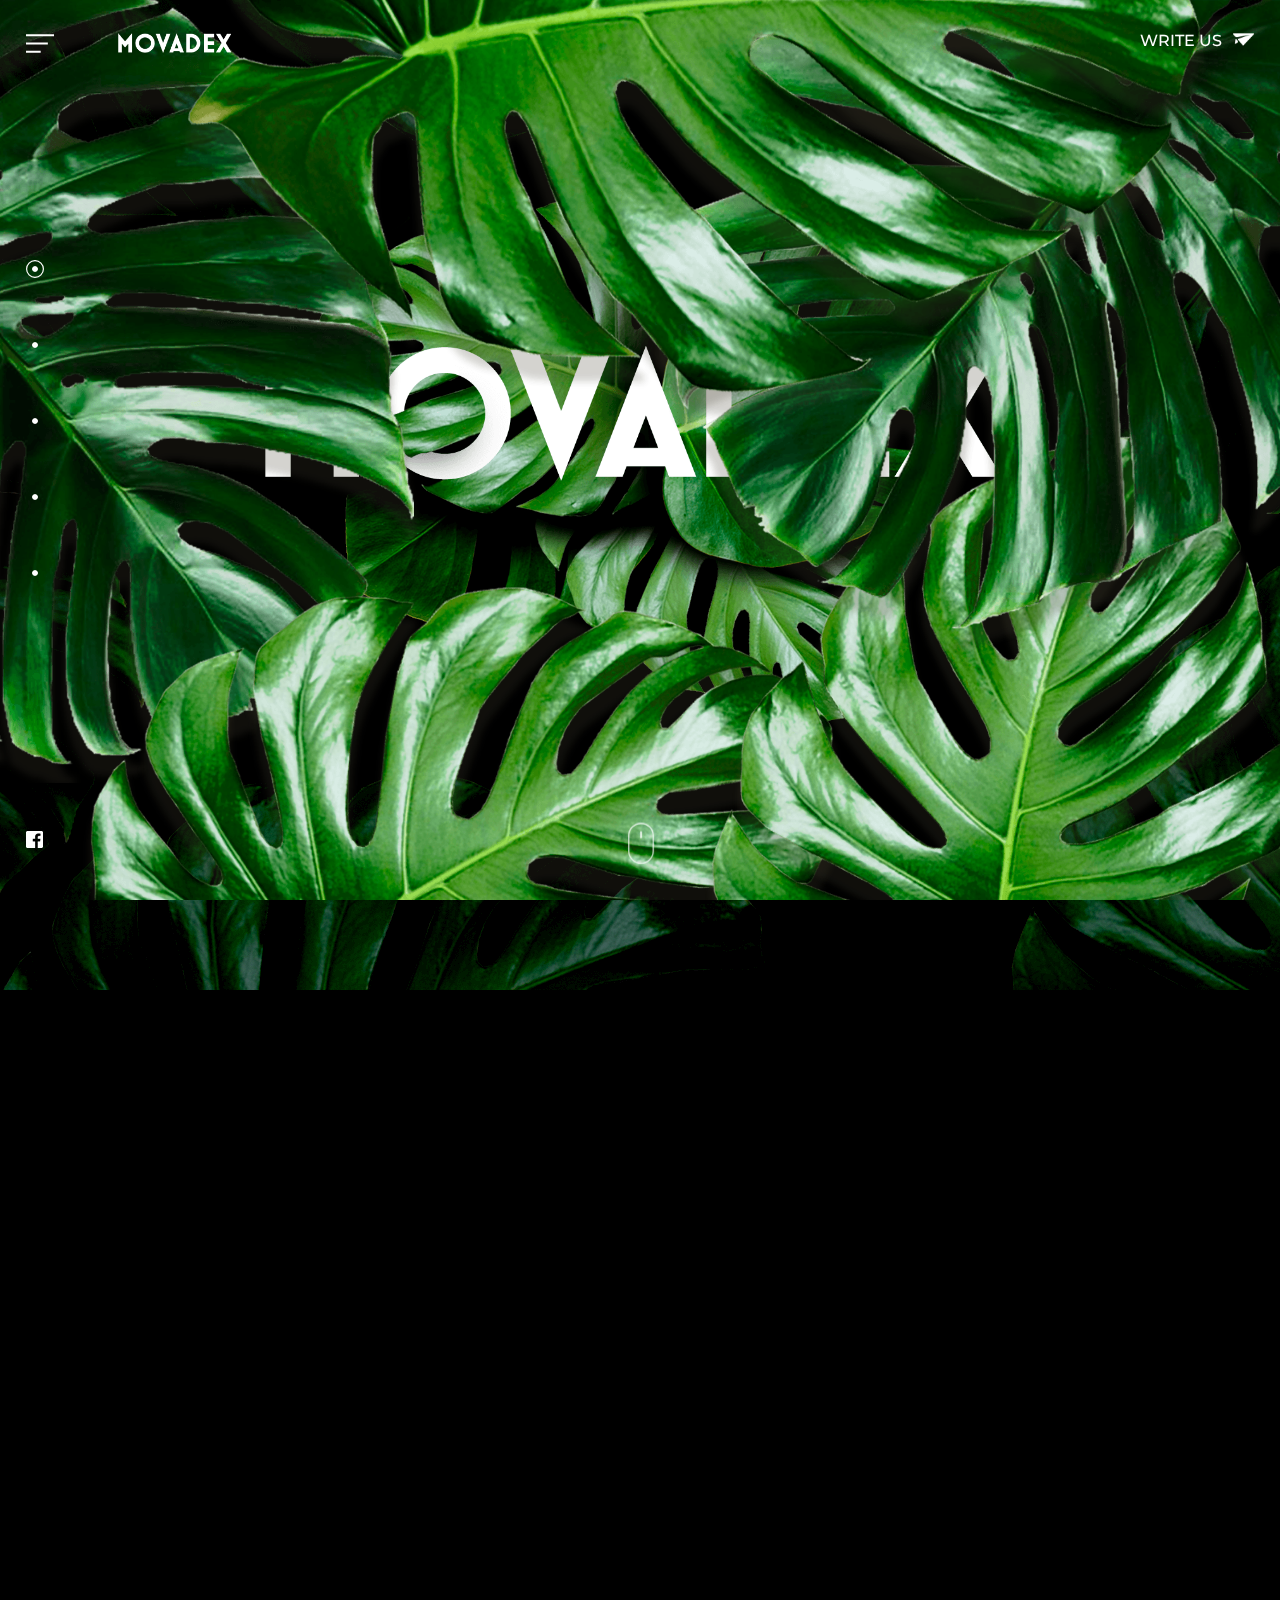
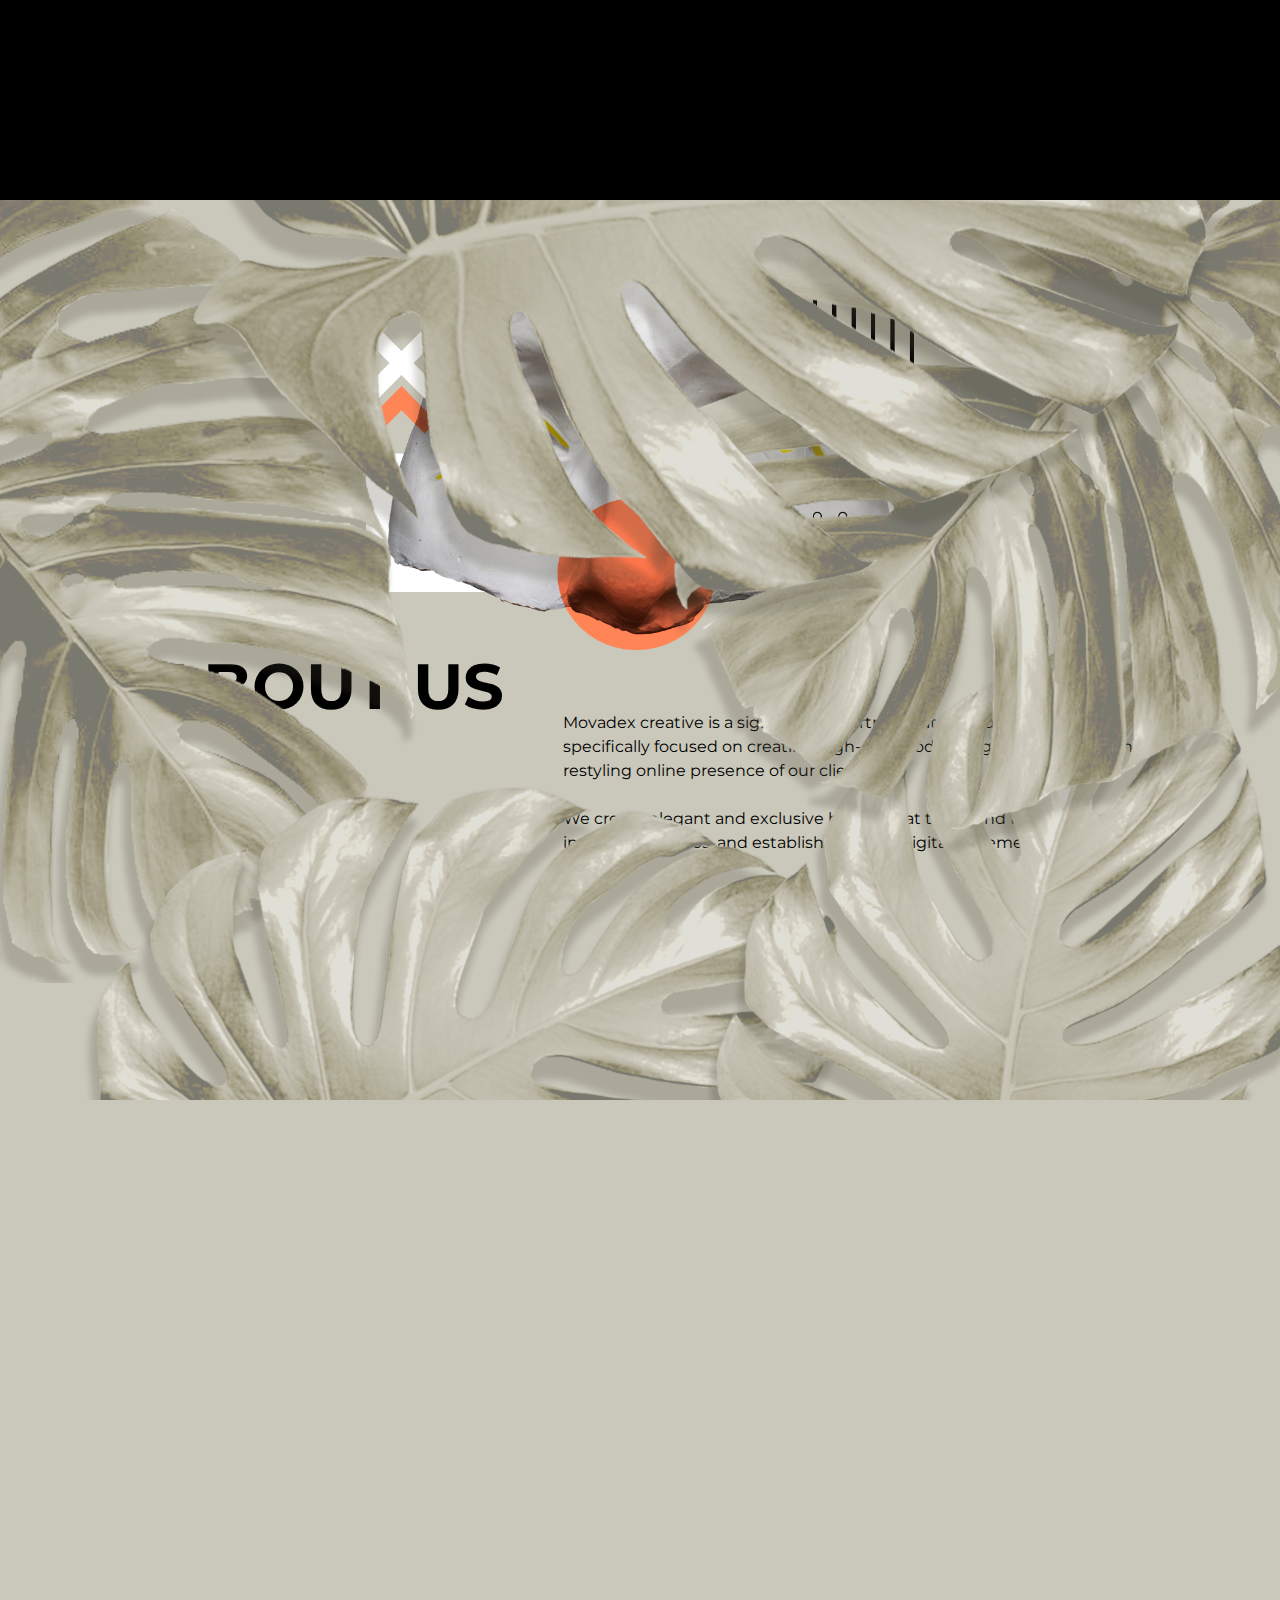
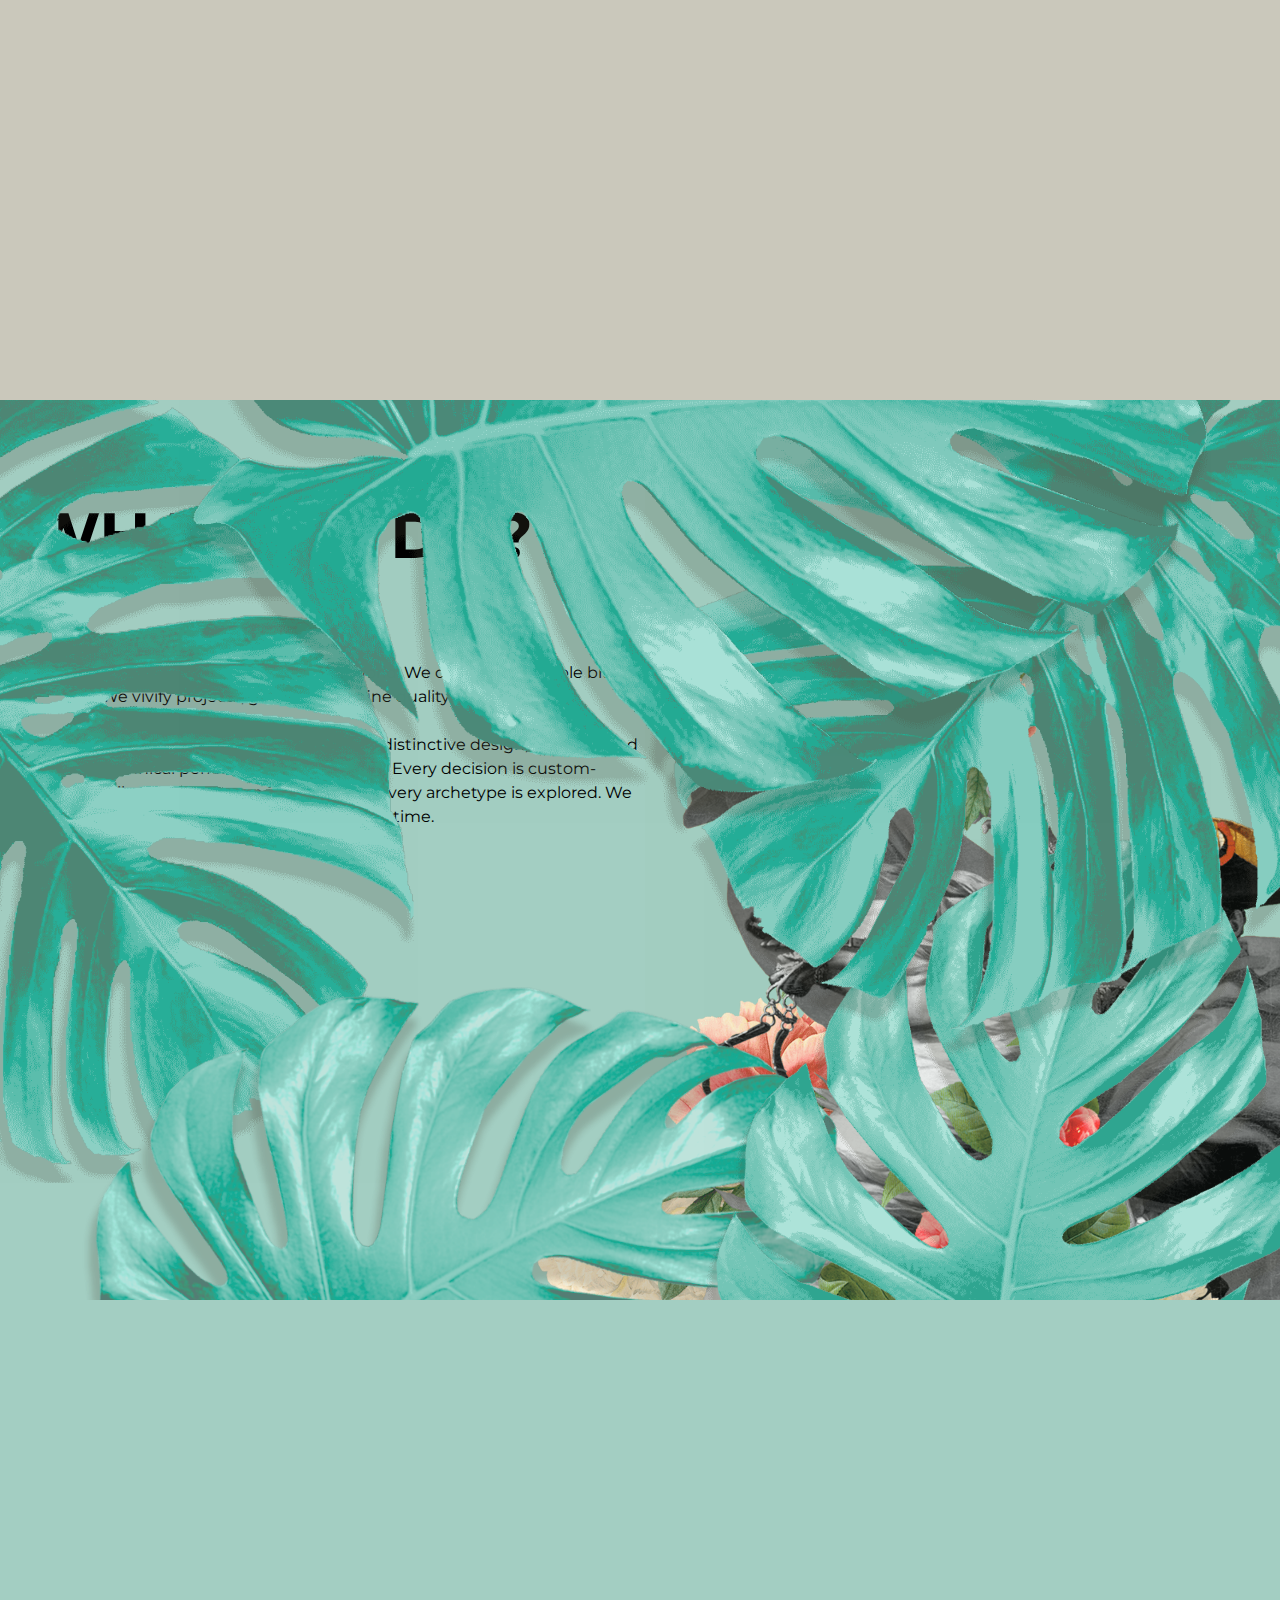
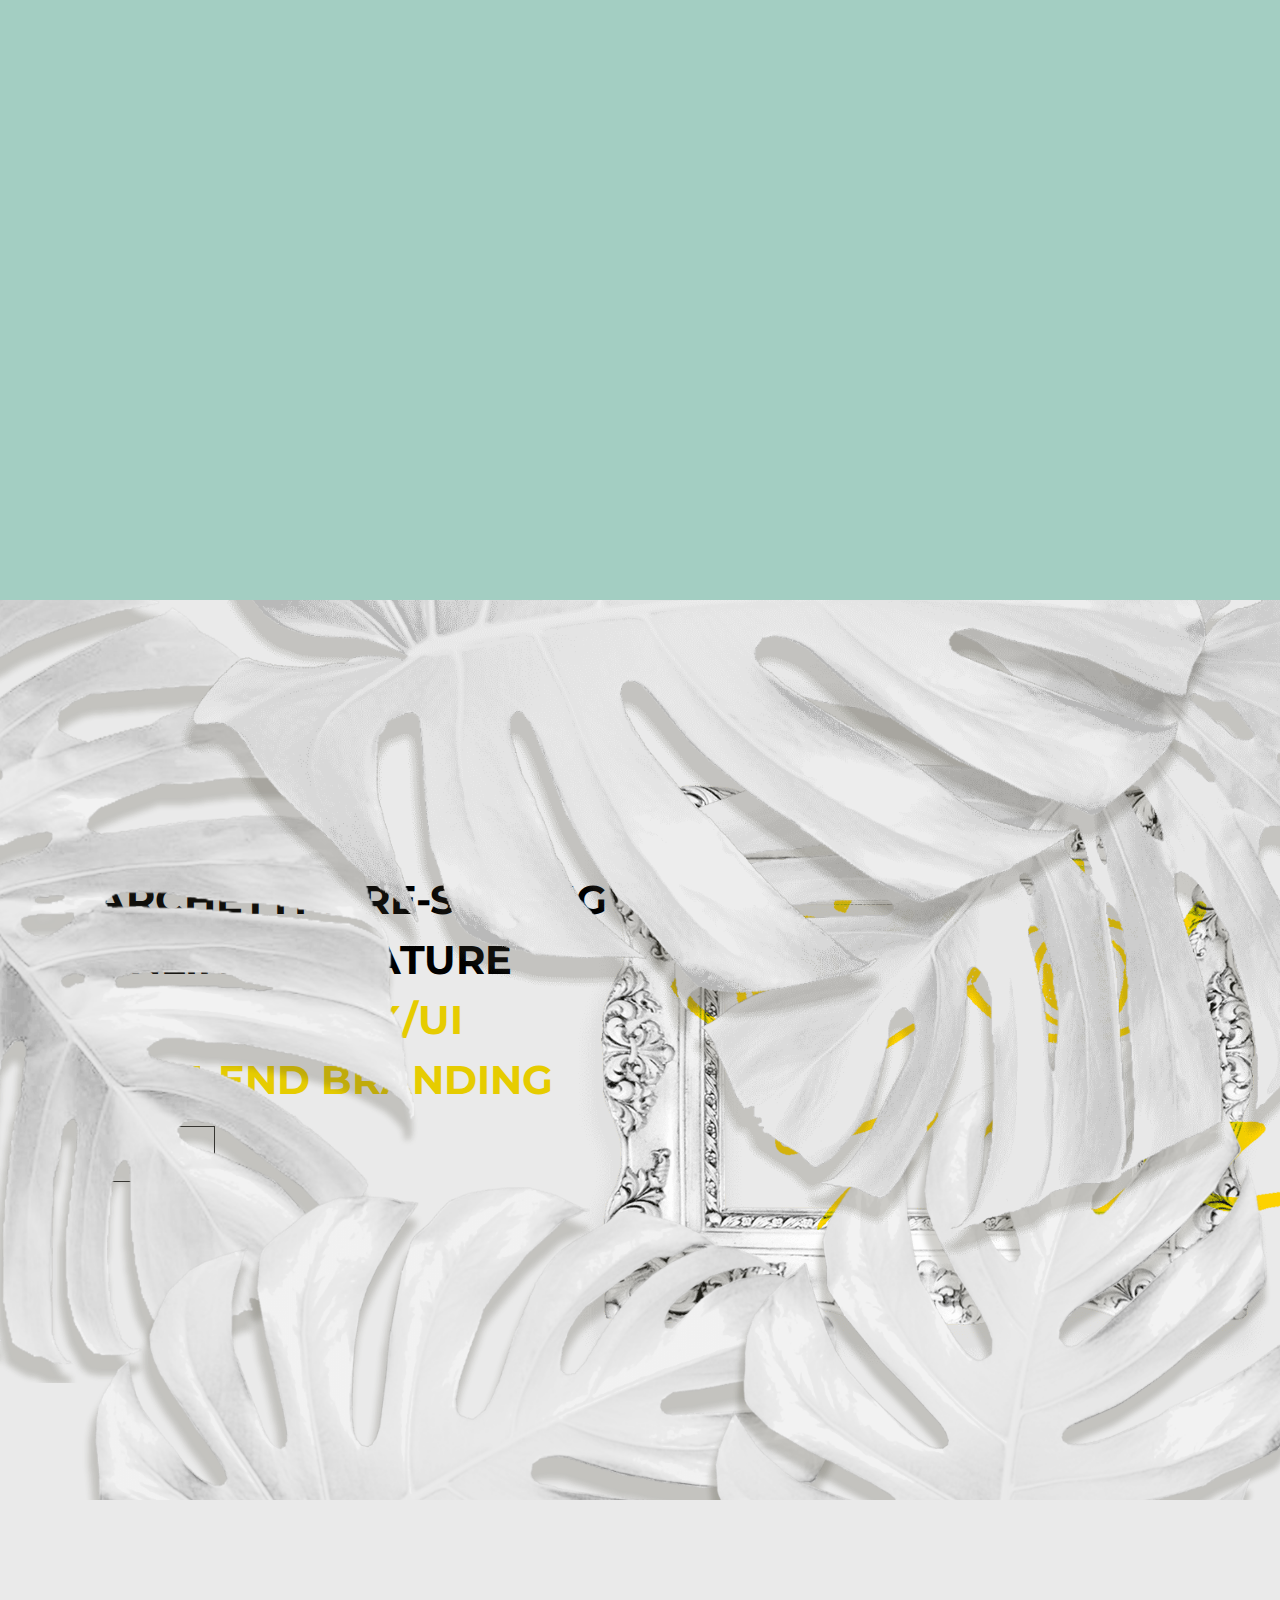
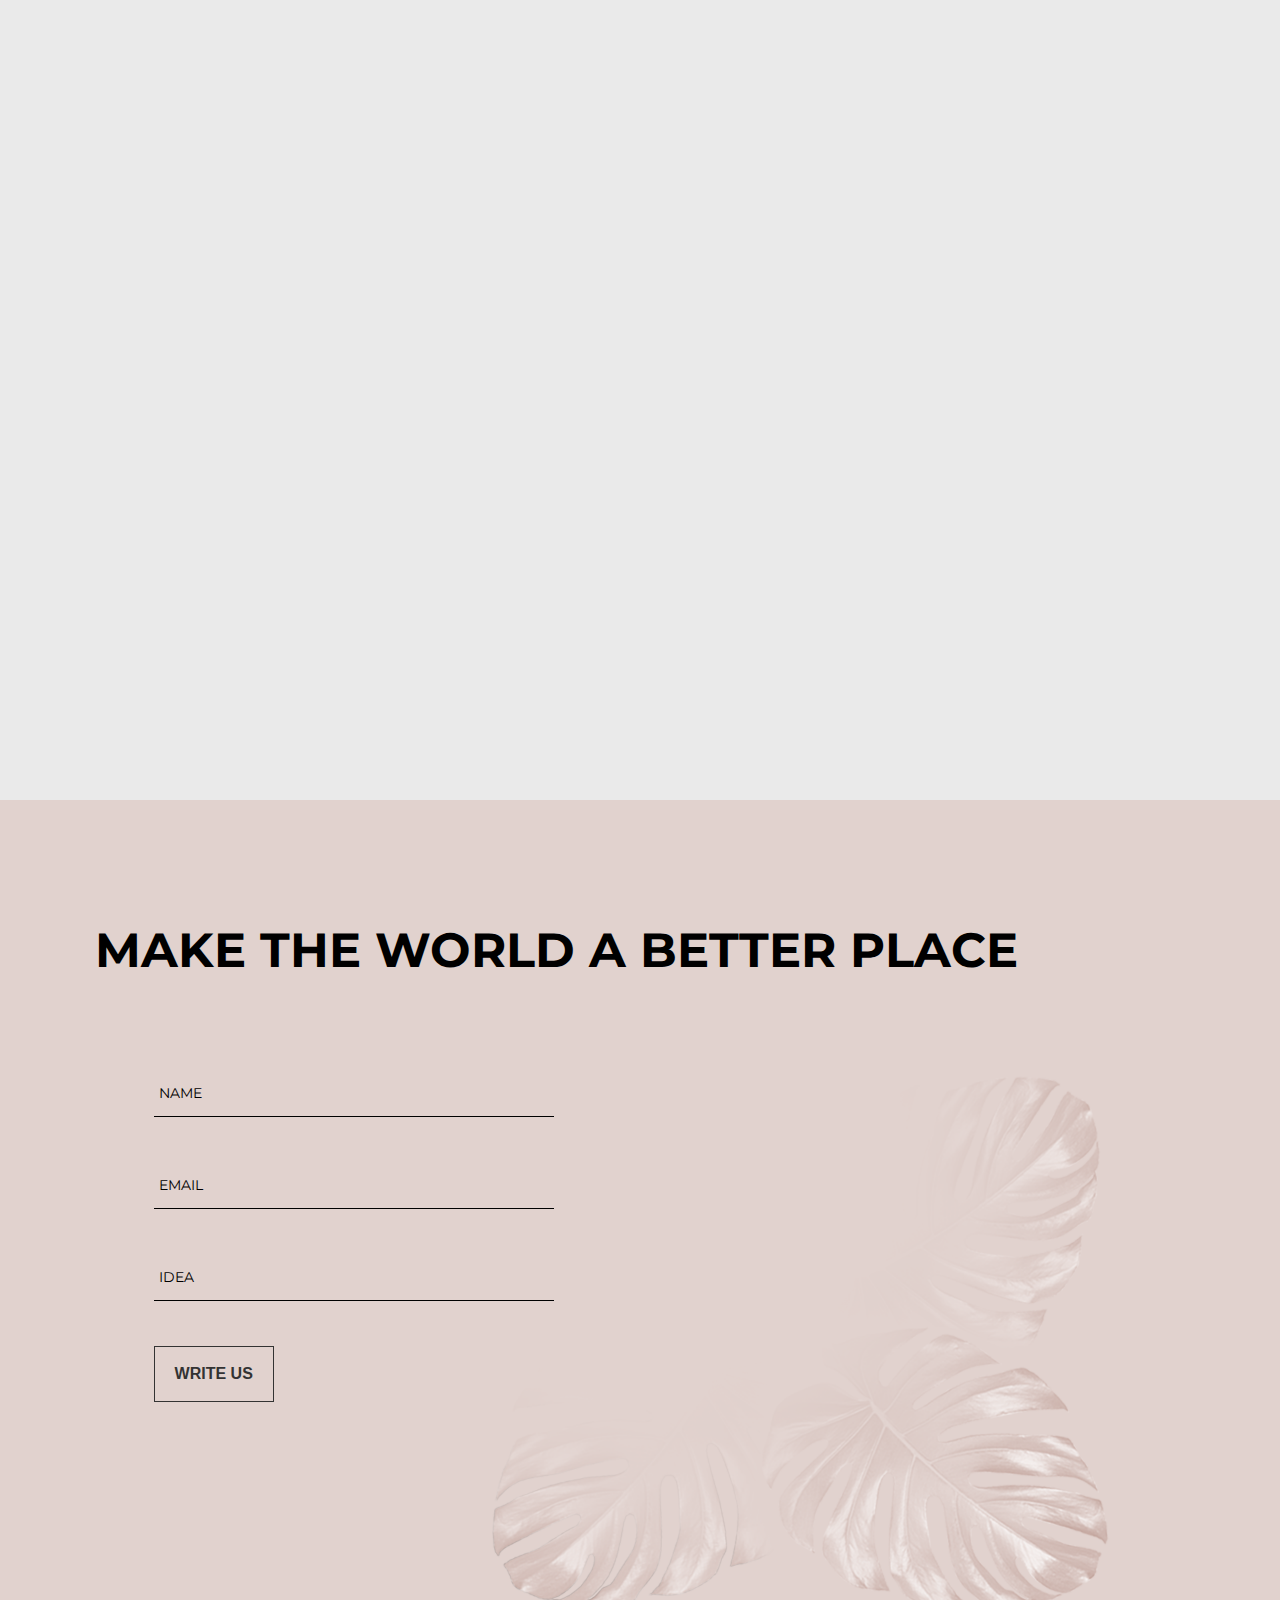
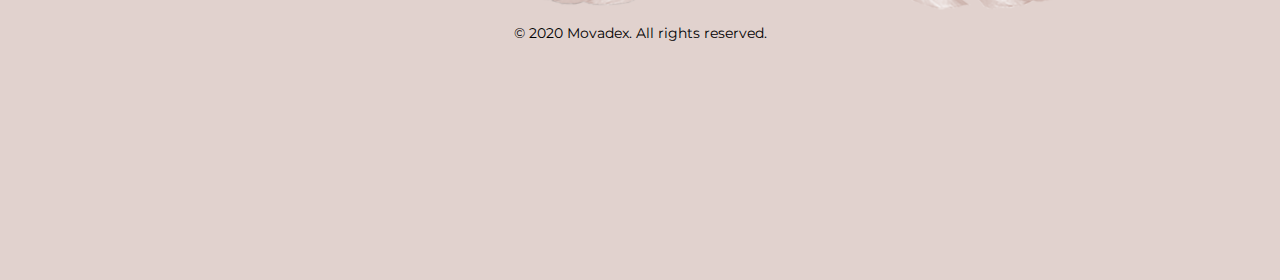
<file: index.html>
<!doctype html>
<html lang="en" xmlns="http://www.w3.org/1999/html" prefix="og: http://ogp.me/ns#" id="nojs">
<head>

    <!-- Global site tag (gtag.js) - Google Analytics -->
    <script async src="https://www.googletagmanager.com/gtag/js?id=UA-130203260-1"></script>

    <meta charset="UTF-8">
    <meta http-equiv="Content-Type" content="text/html; charset=UTF-8">
    <link rel="canonical" href="https://www.movadex.com"/>
    <link rel="alternate" href="https://www.movedex.com" hreflang="x-default"/>

    <meta name="viewport" content="width=device-width, initial-scale=1">
    <meta http-equiv="X-UA-Compatible" content="ie=edge">
    <meta name="msapplication-TileImage" content="image/logo/movadex-logo270.png">

    <meta name="robots" content="index,follow">
    <meta name="googlebot" content="index,follow">

    <title>Movadex creative — merging art and business</title>

    <meta name="description"
          content="Creative agency with a pursuit of hédonism in a digital world. We create memorable brands, vivify projects, and uphold the fine quality of our designs.">
    <meta name="subject" content="website and app development for start-ups and e-commerce">
    <meta name="rating" content="General">

    <meta property="og:title" content="Merging art and business"/>
    <meta property="og:description"
          content="Creative agency with a pursuit of hédonism in a digital world. We create memorable brands, vivify projects, and uphold the fine quality of our designs."/>
    <meta property="og:url" content="https://www.movadex.com"/>
    <meta property="og:image" content="https://www.movadex.com/image/logo/movadex-logo1200.png">
    <meta property="og:type" content="website"/>

    <link rel="stylesheet" href="css/index.css">
    <link rel="icon" href="image/logo/movadex-logo32.png" sizes="32x32">
    <link rel="icon" href="image/logo/movadex-logo192.png" sizes="192x192">
    <link rel="apple-touch-icon-precomposed" href="image/logo/movadex-logo180.png">


    <script>
        window.dataLayer = window.dataLayer || [];

        function gtag() {
            dataLayer.push(arguments);
        }

        gtag('js', new Date());

        gtag('config', 'UA-130203260-1');
    </script>

</head>
<body>


<section class="leaf-background" id="page1">
    <div class=" content">
        <div class="title"></div>

        <div class="leaf-container">
            <img class="leaf  leaf1" src="" data-src="image/leaf11.png"
                 alt="Movadex design agency green monstera leaf decoration 1"/>
            <img class="leaf  leaf2" src="" data-src="image/leaf12.png"
                 alt="Movadex design agency green monstera leaf decoration 2"/>
            <img class="leaf  leaf3" src="" data-src="image/leaf13.png"
                 alt="Movadex design agency green monstera leaf decoration 3"/>
            <img class="leaf  leaf4" src="" data-src="image/leaf14.png"
                 alt="Movadex design agency green monstera leaf decoration 4"/>
            <img class="leaf  leaf5" src="" data-src="image/leaf15.png"
                 alt="Movadex design agency green monstera leaf decoration 5"/>
        </div>
    </div>
</section>

<section id="page2">
    <div class="content">
        <img class="mask" src="image/mask.png" alt="Graphic design on classical sculpture"/>
        <h1 class="section2-heading">ABOUT US</h1>
        <p class="section2-description">Movadex creative is a signature department at Movadex Corporation specifically
            focused on creating high-end modern digital archetypes and restyling online presence of our clients.
            <br/><br/>
            We create elegant and exclusive brands that transcend time, capture innate aficionados, and establish a
            vibrant digital statement.
        </p>
        <div class="leaf-container">
            <img class="leaf leaf1" src="" data-src="image/leaf21.png"
                 alt="Movadex design agency sand monstera leaf decoration 1"/>
            <img class="leaf leaf2" src="" data-src="image/leaf22.png"
                 alt="Movadex design agency sand monstera leaf decoration 2"/>
            <img class="leaf leaf3" src="" data-src="image/leaf23.png"
                 alt="Movadex design agency sand monstera leaf decoration 3"/>
            <img class="leaf leaf4" src="" data-src="image/leaf24.png"
                 alt="Movadex design agency sand monstera leaf decoration 4"/>
            <img class="leaf leaf5" src="" data-src="image/leaf25.png"
                 alt="Movadex design agency sand monstera leaf decoration 5"/>
        </div>
    </div>

</section>

<section id="page3">
    <div class="content">
        <h1 class="section3-heading">WHAT WE DO?</h1>
        <p class="section3-description">We pursue hédonism in digital world. We create memorable brands. We vivify
            projects, guaranteeing fine quality and reliability.
            <br/>
            <br/>
            Movadex creative honours unique, distinctive design, heritage, and technical performance of the brand.
            Every decision is custom-tailored, every move is envisioned, every archetype is explored. We design digital
            masterpieces subdue time.
        </p>
        <img class="napoleon" src="image/napoleon.png" alt="Napoleon on a horse with flowers">

        <div class="leaf-container">
            <img class="leaf leaf1 " src="" data-src="image/leaf31.png"
                 alt="Movadex design agency turquoise monstera leaf decoration 1">
            <img class="leaf leaf2 " src="" data-src="image/leaf32.png"
                 alt="Movadex design agency turquoise monstera leaf decoration 2">
            <img class="leaf leaf3 " src="" data-src="image/leaf33.png"
                 alt="Movadex design agency turquoise monstera leaf decoration 3">
            <img class="leaf leaf4 " src="" data-src="image/leaf34.png"
                 alt="Movadex design agency turquoise monstera leaf decoration 4">
            <img class="leaf leaf5 " src="" data-src="image/leaf35.png"
                 alt="Movadex design agency turquoise monstera leaf decoration 5">
        </div>
    </div>

</section>
<section id="page4">
    <div class="content">
        <img class="frame" src="image/frame.png" alt="Empty decorated art frame">
        <div class="text-wrapper4"><h1 class="section4-heading">
            Archetype re-styling
            <br/>
            Online signature
            <span class="yellow-text">
                <br/>
                Exclusive UX/UI
                <br/>
                High-end branding
            </span>
            <div><a href="#page5">
                <button class="section4-button-new" style="margin-top: 16px">WRITE US</button>
            </a></div>
        </h1>
        </div>
        <div class="leaf-container">
            <img class="leaf leaf1 " src="" data-src="image/leaf41.png"
                 alt="Movadex design agency white monstera leaf decoration 1">
            <img class="leaf leaf2 " src="" data-src="image/leaf42.png"
                 alt="Movadex design agency white monstera leaf decoration 2">
            <img class="leaf leaf3 " src="" data-src="image/leaf43.png"
                 alt="Movadex design agency white monstera leaf decoration 3">
            <img class="leaf leaf4 " src="" data-src="image/leaf44.png"
                 alt="Movadex design agency white monstera leaf decoration 4">
            <img class="leaf leaf5 " src="" data-src="image/leaf45.png"
                 alt="Movadex design agency white monstera leaf decoration 5">
        </div>
    </div>

</section>

<section id="page5">
    <div class="content">
        <img src="image/bg5.png" class="bg5" alt="Monstera in background like Han Solo in carbonite"/>
        <div class="text-wrapper5">
            <h1 class="section5-heading">MAKE THE WORLD A BETTER PLACE</h1>
            <p class="footer ">© 2020 Movadex. All rights reserved. </p>

            <form action="https://formcarry.com/s/VQkQlbZRwt0" method="POST" accept-charset="UTF-8">
                <input type="hidden" name="_gotcha">

                <div class="group" id="group">
                    <input name="name" type="text" required="">
                    <span class="highlight"></span>
                    <span class="bar"></span>
                    <label>NAME</label>
                </div>

                <div class="group" id="group2">
                    <input name="email" type="email" required="">
                    <span class="highlight"></span>
                    <span class="bar"></span>
                    <label>EMAIL</label>
                </div>
                <div class="group" id="group3">
                    <input name="idea" type="text" required="">
                    <span class="highlight"></span>
                    <span class="bar"></span>
                    <label>IDEA</label>
                </div>

                <button class="section5-button sendBtn button-success">
                    WRITE US
                </button>


            </form>

        </div>
        <div class="footer-mobile">
            <a href="https://www.fb.me/movadex" target="_blank" rel="noopener"> <img class="icon-facebook icon-mobile"
                                                                                     src="image/icon-facebook.svg"
                                                                                     alt="facebook social media icon"/></a>
            <img class="icon-instagram icon-mobile" src="image/icon-instagram.svg" alt="instagram social media icon"/>
            <p class="footer ">© 2020 Movadex. All rights reserved.<br class="br-mob"><br class="br-mob"></p>
        </div>
    </div>

</section>

<nav class="navbar-top">
    <img class="adidas" src="image/burger-menu.svg" onclick="openNav()" alt="burger button"/>
    <img class="movadex-bar" src="image/movadex.svg" alt="Movadex text name"/>
    <a href="https://mssg.me/nor" target="_blank" rel="noopener"><img class="telegram" src="image/telegram.svg"
                                                                      alt="telegram social media icon"/>
        <p class="write-us-bar">WRITE US</p></a>

</nav>


<div id="sidenav">
    <a href="javascript:void(0)" class="closebtn" onclick="closeNav()">&times;</a>
    <nav class="navbar-left">
        <div class="sidenav-icons">
            <a href="https://www.fb.me/movadex" target="_blank" rel="noopener"> <img class="icon-facebook-sidenav"
                                                                                     src="image/icon-facebook.svg"
                                                                                     alt="facebook social media icon"/></a>
            <img class="icon-instagram-sidenav" src="image/icon-instagram.svg" alt="instagram social media icon">
        </div>
        <div class="languages-sidenav">
        </div>
        <img class="movadex-bar-sidenav" src="image/movadex.svg" alt="Movadex name text">

        <div class="navbar-dots">
            <div class="selected nav-button ">
                <img class="circle-on background-circle" src="image/circle.svg"
                     style="position:absolute;" alt="selected section circle design">
                <a href="#page1"> <img class="dot" src="image/dot.svg" alt="section dot design"/>
                </a>
            </div>

            <div class="marg  nav-button">
                <img class=" background-circle" src="image/circle.svg"
                     style="position:absolute;" alt="selected section circle design">
                <a href="#page2"> <img class="dot" src="image/dot.svg" alt="section dot design"/></a>
                <a href="#page2"><p class="sidenav-text who-are-we-text">ABOUT US</p></a>
            </div>
            <div class="marg nav-button">

                <img class=" background-circle" src="image/circle.svg"
                     style="position:absolute;" alt="selected section circle design">
                <a href="#page3"> <img class="dot" src="image/dot.svg" alt="section dot design"/>
                </a>
                <a href="#page3"><p class="sidenav-text what-we-do-text">WHAT WE DO</p></a>
            </div>
            <div class="marg nav-button">

                <img class=" background-circle" src="image/circle.svg"
                     style="position:absolute;" alt="selected section circle design">
                <a href="#page4"><img class="dot" src="image/dot.svg" alt="section dot design"/>
                </a>
                <a href="#page4"><p class="sidenav-text our-works-text">SERVICES</p></a>

            </div>

            <div class="marg nav-button">

                <img class=" background-circle" src="image/circle.svg"
                     style="position:absolute;" alt="selected section circle design">
                <a href="#page5"> <img class="dot" src="image/dot.svg" alt="section dot design"/>
                </a>
                <a href="#page5"><p class="sidenav-text write-us-text">WRITE US</p></a>
            </div>
        </div>
    </nav>
</div>

<nav class="navbar-bottom">
    <a href="https://mssg.me/nor" target="_blank" rel="noopener"> <img class="telegram-mob"
                                                                       src="image/telegram.svg"
                                                                       alt="telegram social media icon"></a>

    <a href="https://www.fb.me/movadex" target="_blank" rel="noopener"> <img class="icon-facebook"
                                                                             src="image/icon-facebook.svg"
                                                                             alt="facebook social media icon"></a>
    <img class="icon-instagram" src="image/icon-instagram.svg" alt="instagram social media icon">


</nav>

<div id="darkness"></div>

<!--insert copy of middle nav here to display it appearing-->
<!--<div class="top-nav">-->
<!--</div>-->


<nav class="scroll-downs">
    <div class="mousey">
        <div class="scroller"></div>
    </div>
</nav>

<link href='https://fonts.googleapis.com/css?family=Montserrat:500,700' rel='stylesheet' type='text/css'>
<script src="https://ajax.googleapis.com/ajax/libs/jquery/3.1.0/jquery.min.js"></script>
<script src="js/index.js"></script>

</body>
</html>
</file>
<file: css/index.css>
/********  IF JS OFF  ********/
html#nojs .leaf-container img {
    display: none
}

html#nojs section {
    height: 100vh;
!important;

}

html#nojs #page1 {
    top: 0;
}

html#nojs #page2 {
    top: 100vh;
}

html#nojs #page3 {
    top: 200vh;
}

html#nojs #page4 {
    top: 300vh;
}

html#nojs #page5 {
    top: 400vh;
}

html#nojs nav {
    -webkit-filter: invert(100%);
}

html#nojs .circle-on {
    display: none;
!important;
}

/********  IF JS OFF END ********/

html, body {
    background-color: black;
    -webkit-font-smoothing: antialiased;
    -webkit-overflow-scrolling: touch;
    font-family: 'Montserrat', sans-serif;
    margin: 0;
    padding: 0;
    height: 100%;
    position: relative;
}

input {
    font-size: 18px;
    padding: 10px 10px 10px 5px;
    display: block;
    width: 400px;
    border: none;
    border-bottom: 1px solid #757575;
    background-color: #e1d2ce00;
}

h1 {
    font-size: 4em;
    color: rgb(0, 0, 0);
    font-weight: 700;
    text-transform: uppercase;
    line-height: 1.2;
    text-align: left;
}

a {
    color: inherit; /* blue colors for links too */
    text-decoration: inherit; /* no underline */
}

p {
    font-size: 1em;
    color: rgb(0, 0, 0);
    line-height: 1.5;
    margin: 0;
}

button {
    background-color: inherit;
    /*border-radius: 10px;*/
    padding-left: 20px;
    padding-right: 20px;
    border: 1px solid;
    font-size: 16px;
    color: rgb(51, 51, 51);
    font-weight: bold;
    text-transform: uppercase;
    line-height: 1.2;
    height: 56px;
    cursor: pointer;
    outline: 0 !important;
    -webkit-tap-highlight-color: transparent;

}

.footer-mobile {
    display: none;
}

/********  NAVBAR  ********/
.navigation {
    position: fixed;
    z-index: 10;
}

/********  navbar animation  ********/

.top-nav {
    opacity: 0;

    position: fixed;

}

.is-not-hover {
    opacity: 0;

    -webkit-animation: fadeOutFromNone 0.5s ease-out;
    -moz-animation: fadeOutFromNone 0.5s ease-out;
    -o-animation: fadeOutFromNone 0.5s ease-out;
    animation: fadeOutFromNone 0.5s ease-out;
}

.is-hover {
    z-index: 100;
    opacity: 1;

    -webkit-animation: fadeInFromNone 0.5s ease-out;
    -moz-animation: fadeInFromNone 0.5s ease-out;
    -o-animation: fadeInFromNone 0.5s ease-out;
    animation: fadeInFromNone 0.5s ease-out;
}

/********  navbar animation end  ********/

nav {
    position: fixed;
    z-index: 100;
    /*  remove this to place nav in the middle of section and leaves  */

}

/********  top  ********/

.navbar-top {
    padding-left: 2vw;
    padding-right: 2vw;
    padding-top: 3.7vh;
    height: 7vh;
    right: 0;
    left: 0;
    top: 0;
    z-index: 101;
}

.adidas {
    display: inline;
    cursor: pointer;
    width: 28px;
    height: 19px;
}

.movadex-bar {
    margin-left: 4.6vw;
    display: inline;

    width: 118px;
    height: 20px;
}

.write-us-bar {
    color: white;
    float: right;
    display: inline;
    margin-top: -4.5px;
    font-weight: 500;

}

.telegram {
    float: right;
    margin-left: 0.9vw;
    width: 21px;
    height: 13px;
}

/*left*/

.navbar-left {
    top: 0;
    left: 0;
    bottom: 0;
    padding-left: 2vw;
    display: flex;
    justify-content: center;
    align-items: center;
    padding-right: 2vw;
    transition: 0.5s;
    white-space: nowrap;

}

.navbar-dots {
    transition: 0.5s;
    position: relative;
    clear: both;
    padding-bottom: 6vh;
    color: #FFFFFF;
    display: block;
    float: left;

}

.nav-button a {
    width: 26px;
    height: 26px;
    position: absolute;
    padding: 0;
    margin: 0;
    display: inline-block;
    z-index: 10;

}

.nav-button p {
    color: #FFFFFF;
    position: relative;
}

.background-circle {
    position: relative;
    width: 16px;
    display: inline-block;
    height: 16px;
}

.marg {
    margin-top: 6vh;
}

.dot {
    margin: 6px;
    left: 6px;
    width: 6px;
    height: 6px;
    -moz-border-radius: 50px;
    -webkit-border-radius: 50px;
    border-radius: 50px;

}

.nav-button {
    /*size of the actual clickable area*/
    width: 22px;
    height: 22px;
    transition: 0.5s;

}

.background-circle {
    width: 0;
    height: 0;
}

.circle-off {
    /*need this for animation to work*/
    width: 18px;
    height: 18px;
    -webkit-animation: growDown 0.5s forwards;
    -moz-animation: growDown 0.5s forwards;
    -ms-animation: growDown 0.5s forwards;
    -o-animation: growDown 0.5s forwards;
    animation: growDown 0.5s forwards;
}

.circle-on {

    width: 18px;
!important;
    height: 18px;
!important;
    display: block;
    -webkit-animation: growUp 0.5s;
    -moz-animation: growUp 0.5s;
    -ms-animation: growUp 0.5s;
    -o-animation: growUp 0.5s;
    animation: growUp 0.5s;
}

/*left end*/

/*bottom*/
.telegram-mob {
    display: none;
}

.navbar-bottom {
    right: 0;
    left: 0;
    bottom: 0;
    padding: 2vw 2vw 5.3vh;
    z-index: 99;

}

.icon-facebook {
    margin-right: 3.3vw;
    width: 17px;
    height: 17px;
}

.icon-instagram {
    display: none;
!important;
}

.lang {
    font-size: 15px;
    color: rgba(255, 255, 255, 0.4);
    font-weight: bold;
    float: right;
    padding-left: 2vh;
    bottom: 0;
}

/*navbar change color*/

.invert {
    -webkit-filter: invert(100%);
!important;
    filter: invert(100%);
!important;
    -ms-filter: invert(100%);
!important;

}

.dis-invert {
    transition: 0.5s, -webkit-filter 0.5s, -ms-filter 0.5s, filter 0.5s;

}

/******** NAVBAR END  ********/
section {
}

.content {
    position: absolute;
    margin: auto;
    top: 0;
    left: 0;
    right: 0;
    overflow: hidden;
    background-color: inherit;
    height: 100vh;
    z-index: 1;
}

/******** SECTION 1  ********/

#page1 {
    width: 100%;
    height: 200vh;
    position: relative;
    z-index: 1;
    overflow: unset;
!important;
}

.leaf-background {
    background: url("../image/bg1.gif") no-repeat fixed center center;
    overflow: unset;
!important;

}

.title {
    position: absolute;
    height: 100vh;
    right: 0;
    left: 0;
    width: auto;
    margin: auto;
    top: 0;
    bottom: 0;
    background: url("../image/title.png") no-repeat fixed center center;
    background-size: 80vw;
    z-index: 0;

}

/******** SECTION 2  ********/

#page2 {
    top: 200vh;
    height: 200vh;
    width: 100%;
    position: absolute;
    background-size: 100% 100%;
    background-color: #cac8bb;
}

.mask {
    position: absolute;
    height: 68vh;
    margin: auto;
    width: auto;
    top: 0;
    left: 0;
    right: 0;

}

.section2-description {

    position: absolute;
    left: 44vw;
    top: 69vh;
    right: 10vw;
    margin-top: 16px;

}

.section2-heading {

    position: absolute;
    left: 18vw;
    top: 63.0vh;
}

/******** SECTION 3  ********/

#page3 {
    top: 400vh;
    height: 200vh;
    width: 100%;
    position: absolute;
    background-size: 100% 100%;
    background-color: #a3cec2;
}

.napoleon {
    z-index: -1;
    position: absolute;
    height: 95vh;
    margin: auto;
    width: auto;
    bottom: 0;
    right: 0;

}

.section3-description {

    position: absolute;
    left: 7.9vw;
    top: 36vh;
    width: 730px;
}

.section3-heading {

    position: absolute;
    left: 7.4vw;
    top: 19vh;
}

/******** SECTION 4  ********/

#page4 {
    top: 600vh;
    height: 200vh;
    width: 100%;
    position: absolute;
    background-size: 100% 100%;
    background-color: #eaeaea;
}

.frame {
    position: absolute;
    height: 82.5vh;
    margin: auto;
    width: auto;
    top: 11vh;
    right: 0;

}

.section4-heading {
    width: 37vw;
    height: 35vh;
    position: absolute;
    left: 7.4vw;
    top: 27vh;
    font-size: 2em;
    line-height: 1.5;
}

.section4-heading br {
    display: block;
    margin: 10px 0;
}
.yellow-text {
    color: #e6cc00;
}

.section4-button {
    position: absolute;
    left: 7.4vw;
    top: 65vh;

}

/******** SECTION 5  ********/

#page5 {
    top: 800vh;
    height: 120vh;
!important;
    width: 100%;
    position: absolute;
    background-color: #e1d2ce;
}

.section5-heading {
    position: absolute;
    left: 7.4vw;
    top: 10vh;
}

.section5-button {
    margin-left: 12vw;
    background-color: #FFFFFF00;

}

.bg5 {
    position: absolute;
    right: 0;
    left: 0;
    background-size: auto 100vh;
    bottom: 0;
    margin-top: auto;
    width: 100vw;
    height: auto;
}

.form-bar {
    top: 50vh;

}

.footer {
    font-size: 14px;
    color: rgb(0, 0, 0);
    line-height: 1.2;
    position: absolute;
!important;
    right: 0;
    bottom: 0;
    left: 0;
    text-align: center;
    padding-bottom: 6.5vh;
}

.highlight {
    position: absolute;
    height: 60%;
    width: 100px;
    top: 25%;
    left: 0;
    pointer-events: none;
    opacity: 0.5;
}

.float-left {

}

/******** FORM  ********/

form {
    font-size: 14px;
    color: rgb(0, 0, 0);
    line-height: 1.2;
    margin-top: 25vh;
    position: absolute;
}

.group {
    margin-top: 50px;
    margin-left: 12vw;
    position: relative;
    margin-bottom: 45px;
}

input {
    font-size: 18px;
    padding: 10px 0 10px 0;
    display: block;
    width: 400px;
    border: none;
    border-bottom: 1px solid #000;
}

input:focus {
    outline: none;
}

/* active state */

/* active state */
input:focus ~ .bar:before, input:focus ~ .bar:after {
    width: 50%;
}

/* active state */
input:focus ~ .highlight {
    -webkit-animation: inputHighlighter 0.3s ease;
    -moz-animation: inputHighlighter 0.3s ease;
    animation: inputHighlighter 0.3s ease;
}

.highlight {
    position: absolute;
    height: 60%;
    width: 100px;
    top: 25%;
    left: 0;
    pointer-events: none;
    opacity: 0.5;
}

@-webkit-keyframes inputHighlighter {
    from {
        background: #000;
    }
    to {
        width: 0;
        background: transparent;
    }
}

@-moz-keyframes inputHighlighter {
    from {
        background: #000;
    }
    to {
        width: 0;
        background: transparent;
    }
}

@keyframes inputHighlighter {
    from {
        background: #000;
    }
    to {
        width: 0;
        background: transparent;
    }
}

.bar {
    position: relative;
    display: block;
    width: 400px;
}

.bar:before, .bar:after {
    content: '';
    height: 2px;
    width: 0;
    bottom: 1px;
    position: absolute;
    background: #000;
    transition: 0.2s ease all;
    -moz-transition: 0.2s ease all;
    -webkit-transition: 0.2s ease all;
}

.bar:before {
    left: 50%;
}

.bar:after {
    right: 50%;
}

/*************** LABEL ***************/
label {
    color: #000;
    font-size: 14px;
    font-weight: normal;
    position: absolute;
    pointer-events: none;
    left: 5px;
    top: 10px;
    transition: 0.2s ease all;
    -moz-transition: 0.2s ease all;
    -webkit-transition: 0.2s ease all;
}

/* active state */
input:focus ~ label, input:valid ~ label {
    top: -20px;
}

/******** SECTIONS END  ********/

.not-fixed {
    position: absolute;
!important;
}

.fixed {
    position: fixed;
!important;

}

/*LEAFS*/
.leaf-container {
    overflow: hidden;
    top: 0;
    height: 100vh;
    left: 0;
    right: 0;
    z-index: 45;
}

.leaf {
    background-repeat: no-repeat;
    display: block;
    position: absolute;
!important;

}

.leaf1 {
    left: -5px;
    top: -27px;
    z-index: 46;
    width: auto;
    height: 100%;
}

.leaf2 {
    left: 6.4%;
    bottom: 0;
    z-index: 47;
    width: 50%;
    height: auto;

}

.leaf3 {
    right: 0;
    bottom: 0;
    width: 45%;
    height: auto;
    z-index: 48;

}

.leaf4 {
    right: 0;
    top: 0;

    width: auto;
    height: 73vh;
    z-index: 49;
}

.leaf5 {
    left: 14%;
    top: 0;
    width: auto;
    height: 47%;
    z-index: 50;
}

/******** SIDENAV ********/
#sidenav {
    height: 100%;
    width: 0;
    position: fixed;
    top: 0;
    left: 0;
    background-color: #000;
    transition: 0.5s;
    padding-top: 60px;
    z-index: 99;
    -webkit-box-shadow: 7px 0 43px 0 rgba(0, 0, 0, 0.2);
    -moz-box-shadow: 7px 0 43px 0 rgba(0, 0, 0, 0.2);
    box-shadow: 7px 0 43px 0 rgba(0, 0, 0, 0.2);

}

.languages-sidenav {
    color: #FFFFFF;
    display: none;
    opacity: 0;
}

.icon-facebook-sidenav {
    display: none;
}

.icon-instagram-sidenav {
    display: none;
}

.movadex-bar-sidenav {
    opacity: 0;
    transition: 0.6s;
    margin-left: -100px;
    width: 148px;
    height: 25px;
    position: absolute;
    top: 29vh;
}

.sidenav-text {
    /*position: absolute;*/
    /*top: -20px;*/
    /*left: -200px;*/
    /*width: 200px;*/
    /*text-align: center;*/
    transition: 0.2s;
    margin-left: -200px;
}

#sidenav a {
    transition: 0.3s;
}

#sidenav a:hover {
    color: #f1f1f1;
}

#sidenav .closebtn {
    position: absolute;
    top: 3.7vh;
    right: 15px;
    font-size: 36px;
    padding: 0 8px 8px 32px;
    text-decoration: none;
    color: #FFF;
    display: block;
    transition: 0.5s;
    z-index: 101;
}

@media screen and (max-height: 450px) {
    #sidenav {
        padding-top: 15px;
    }

}

#darkness {
    background: rgba(0, 0, 0, 0.5);
    display: none;
    height: 100%;
    left: 0;
    position: fixed;
    top: 0;
    width: 100%;
    z-index: 50;
}

/******** SIDENAV END  ********/

/******** ANIMATED MOUSE  ********/
@media only screen and (min-width: 768px) {

    .scroll-downs {
        position: fixed;
        right: 0;
        bottom: 0;
        left: 0;
        z-index: 100;
        margin: auto;
        padding-bottom: 4vh;
        width: 34px;
        height: 55px;
        -ms-transform: scale(0.7); /* IE 9 */
        -webkit-transform: scale(0.7); /* Safari */
        transform: scale(0.7);
    }

    .mousey {
        width: 3px;
        padding: 10px 15px;
        height: 35px;
        border: 2px solid #fff;
        border-radius: 25px;
        opacity: 0.75;
        box-sizing: content-box;
        transition: margin 1500ms;

    }

    .mousey.hide {
        margin-top: calc(55px + 20vh);
    !important;
    }

    .scroller {
        width: 3px;
        height: 10px;
        border-radius: 25%;
        background-color: #fff;
        animation-name: scroll;
        animation-duration: 2.2s;
        animation-timing-function: cubic-bezier(.15, .41, .69, .94);
        animation-iteration-count: infinite;
    }

    @keyframes scroll {
        0% {
            opacity: 0;
        }
        10% {
            transform: translateY(0);
            opacity: 1;
        }
        100% {
            transform: translateY(15px);
            opacity: 0;
        }
    }
}

/******** ANIMATED MOUSE END ********/

@-webkit-keyframes fadeOutFromNone {
    0% {
        display: none;
        opacity: 1;
    }

    100% {
        display: block;
        opacity: 0;
    }
}

@-moz-keyframes fadeOutFromNone {
    0% {
        display: none;
        opacity: 1;
    }

    100% {
        display: block;
        opacity: 0;
    }
}

@-o-keyframes fadeOutFromNone {
    0% {
        display: none;
        opacity: 1;
    }

    100% {
        display: block;
        opacity: 0;
    }
}

@keyframes fadeOutFromNone {
    0% {
        display: none;
        opacity: 1;
    }

    100% {
        display: block;
        opacity: 0;
    }
}

@-webkit-keyframes fadeInFromNone {
    0% {
        display: none;
        opacity: 0;
    }

    100% {
        display: block;
        opacity: 1;
    }
}

@-moz-keyframes fadeInFromNone {
    0% {
        display: none;
        opacity: 0;
    }

    100% {
        display: block;
        opacity: 1;
    }
}

@-o-keyframes fadeInFromNone {
    0% {
        display: none;
        opacity: 0;
    }

    100% {
        display: block;
        opacity: 1;
    }
}

@keyframes fadeInFromNone {
    0% {
        display: none;
        opacity: 0;
    }

    100% {
        display: block;
        opacity: 1;
    }
}

@-webkit-keyframes growDown {
    0% {
        -webkit-transform: scale(1);
    }
    100% {
        -webkit-transform: scale(0);
    }
}

@-moz-keyframes growDown {
    0% {
        -moz-transform: scale(1);
    }
    100% {
        -moz-transform: scale(0);
    }
}

@-o-keyframes growDown {
    0% {
        -o-transform: scale(1);
    }
    100% {
        -o-transform: scale(0);
    }
}

@-ms-keyframes growDown {
    0% {
        -ms-transform: scale(1);
    }
    100% {
        -ms-transform: scale(0);
    }
}

@keyframes growDown {
    0% {
        transform: scale(1);
    }
    100% {
        transform: scale(0);
    }
}

@-webkit-keyframes growUp {
    0% {
        -webkit-transform: scale(0);
    }
    100% {
        -webkit-transform: scale(1);
    }
}

@-moz-keyframes growUp {
    0% {
        -moz-transform: scale(0);
    }
    100% {
        -moz-transform: scale(1);
    }
}

@-o-keyframes growUp {
    0% {
        -o-transform: scale(0);
    }
    100% {
        -o-transform: scale(1);
    }
}

@-ms-keyframes growUp {
    0% {
        -ms-transform: scale(0);
    }
    100% {
        -ms-transform: scale(1);
    }
}

@keyframes growUp {
    0% {
        transform: scale(0);
    }
    100% {
        transform: scale(1);
    }
}

.message {
    width: 0;
    height: 0;
    padding: 0;
    margin: 0;
}

@media only screen and (max-width: 1700px) {

    .mask {
        height: 63vh;
    }

    .section2-heading {
        top: 57vh;
    }

    .section2-description {
        top: 62vh;
    }

    .napoleon {
        margin-right: -10vw;
    }

    .section3-description {
        width: 38vw;
    }

    .section4-heading {
        width: 39vw;
    }

    /*#page4 h1 {*/
    /*    font-size: 3em;*/
    /*}*/

    .frame {
        top: 21vh;
        height: 60vh;
    }

}

@media only screen and (max-width: 1366px) {

    .leaf1 {
        height: 90vh;
    }

    .leaf2 {
        width: 60vw;
    }

    .section2-heading {
        left: 12vw;
    }

    .section3-description {
        width: 43vw;
    }

    .napoleon {
        margin-right: -12vw;
        height: 85vh;
    }

    .section4-button {
        top: 70vh;
    }

    .section5-heading {
        font-size: 3em;
    }
}

@media only screen and (max-width: 1280px) {

    .mask {
        height: 50vh;
    }

    .section2-heading {
        top: 45vh;
    }

    .section2-description {
        top: 55vh;
    }

    .napoleon {
        height: 85vh;
        opacity: 0.95;
        margin-right: -8vw;

    }

    .napoleon {
        margin-bottom: -10vh;

    }

    .section3-heading {
        left: 2vw;
        top: 6vh;
    }

    .section3-description {
        top: 29vh;
    }

    .frame {
        top: 20vh;
        height: 65vh;
    }

    .section4-heading {
        top: 27vh;
        width: 42vw;
    }

    #page4 h1 {
        font-size: 2.5em;
    }

    .section4-button {
        top: 60vh;
    }
}

@media only screen and (max-width: 1080px) {

    .leaf2 {
        width: 80vw;
    }

    .leaf3 {
        width: 65vw;
        margin-right: -10vw;
    }

    .leaf4 {

        height: 60vh;
    }

    .title {
        background-size: auto 60vh;
    }

    #page4 h1 {
        font-size: 2.3em;
    }

    .section4-button-new{
        display: none;
    }
    .section4-heading {
        top: 27vh;
        width: 40vw;
    }

    .frame {
        opacity: 0.8;
        width: auto;
        height: 50vh;
        bottom: 5vh;
        top: unset;
        right: 0;
        left: 0;
    }

    .section2-heading {
        width: 100vw;
        text-align: center;
        left: 0;
    }

    .section2-description {
        width: 96vw;
        top: 65vh;
        left: unset;
        right: unset;
        text-align: center;
        padding: 2vw;

    }

    .section3-heading {
        width: 100vw;
        text-align: center;
        left: 0;
    }

    .section3-description {
        width: 90vw;
    }

    .napoleon {
        margin-bottom: -20vh;
        height: 75vh;
        margin-right: 0;
        opacity: 0.8;
    }

    .section4-heading {
        top: 15vh;
        width: 100vw;
        text-align: center;
        left: 0;

    }

    .section4-button {
        width: 180px;
        left: calc(50vw - 90px);
        margin-bottom: 15vh;

    }

    .section5-heading {
        width: 100vw;
        text-align: center;
        left: 0;
    }

    #page5 h1 {
        font-size: 2.5em;

    }

}

@media only screen and (max-height: 910px) {
    .section4-button {
        top: 65vh;
    }

}


@media only screen and (max-height: 700px) {
    .leaf5 {
        height: 55vh;
    }

    .section4-button {
        top: 75vh;
    }

}

@media only screen and (max-width: 1080px) and (max-height: 850px) {
    .section2-heading br {
        display: none;
    }
    .section4-button {
    top: 65vh;
}
    .section4-heading{
        top: 7vh;
    }

}
@media only screen and (max-height: 430px) {
    .leaf5 {
        height: 70vh;
    }

    .leaf1 {
        height: 150vh;
    }

    .leaf4 {
        height: 100vh;
    }

    .section3-heading {
        top: 5vh;
    }

}

/******** MOBILE DISPLAY  ********/

@media only screen and (max-width: 765px) {

    h1 {
        font-size: 1.6em;
        color: rgb(0, 0, 0);
        font-weight: 700;
        text-transform: uppercase;
        line-height: 1.2;
        text-align: left;
    }

    p {
        font-size: 14px;
    }

    button {
        height: 30px;
        padding-left: 15px;
        padding-right: 15px;
        font-size: 12px;
        /*border-radius: 5px;*/
    }

    .fixed {
        position: inherit;
    }

    /**  OPACITY  **/
    .telegram {
        display: none;
    }

    .leaf-container {
        display: none;
    }

    .write-us-bar {
        display: none;
    }

    .bg5 {

        height: auto;
        width: 200vw;
        right: -40vw;
        bottom: 10vh;
        left: unset;
    }

    .icon-instagram {
        display: none;
    }

    .icon-facebook {
        display: none;
    }

    .lang {
        display: none;
    }

    /** NAVIGATION  **/
    .navbar-dots {
        transition: 0.5s;
        position: absolute;
        bottom: 0;

    }

    .movadex-bar-sidenav {
        margin-left: -100px;
    }

    .navbar-bottom {
        padding-bottom: 6.5vh;
        z-index: 50;
    }

    .telegram-mob {
        transition: 0.5s;
        display: unset;
        bottom: 0;
        width: 23px;
        height: 14px;
        float: right;
        margin-right: 1.3vh;
    }

    .adidas {

        width: auto;
        height: 16px;
    }

    .movadex-bar {

        width: auto;
        height: 17px;
    }

    .navbar-top {
        padding-top: 3vh;
        margin: 2.3%;
    }

    .navbar-left {
        padding-left: 20px;
        padding-right: 20px;
    }

    .movadex-bar {
        float: right;
    }

    .content {
        position: unset;
        margin: auto;
        top: unset;
        left: unset;
        right: unset;
        background-color: inherit;
        height: auto;
        z-index: unset;
    }

    /** icon-facebook-sidenav 1  **/
    .icon-facebook-sidenav {
        display: unset;
    }

    .icon-instagram-sidenav {
        /*display: unset;*/
    }

    .languages-sidenav {
        display: unset;
        position: absolute;
        margin-left: -87px;
        top: 80px;
    }

    .lang-sidenav {
        margin-right: 20px;
    }

    .sidenav-icons {
        margin-left: -145px;
        position: absolute;
        top: 33px;

    }

    .icon-facebook-sidenav {
        margin-right: 36px;
    }

    /** SECTION 1  **/
    #page1 {
        height: 100vh;
    !important;
        position: unset;
    }

    .leaf-background {
        background: url("../image/bg1-rotated.jpg") no-repeat center center;
        background-size: 100vw 100vh;
    }

    .title {
        position: unset;
        background: url("../image/title.png") no-repeat center center;
        background-size: 100vw auto;
        background-origin: padding-box;

    }

    /** SECTION 2  **/
    #page2 {
        height: auto;
        top: unset;
        position: unset;

    }

    .mask {
        position: unset;
        height: auto;
        width: 90.8vw;
        margin-top: 12vh;
        margin-left: 4.6vw;
    }

    .section2-heading {
        position: unset;

        margin-left: 14vw;
        text-align: left;
        width: unset;

    }

    .section2-description {
        position: unset;
        padding: 0;
        top: 59vh;
        margin-left: 14vw;
        text-align: left;
        width: 72vw;
        margin-bottom: 14vw;

    }

    /** SECTION 3  **/
    #page3 {
        height: auto;
    !important;
        position: unset;
        top: unset;
    }

    .section3-heading {
        position: unset;
        margin-top: 12vh;
    }

    .section3-description {
        position: unset;
        margin-top: 5vh;
        width: 72vw;
        margin-left: 14vw;
    }

    .napoleon {
        position: unset;
        height: auto;
        width: 100vw;
        opacity: 1;
        margin-bottom: -10px;
    }

    /** SECTION 4  **/
    #page4 {
        height: 105vh;
    !important;
        position: unset;
        top: unset;
    }

    .frame {
        position: unset;
        height: auto;
        width: 90.8vw;
        bottom: unset;
        opacity: 1;
        margin-top: 12vh;
        margin-left: 4.7vw;
    }

    .section4-button-new{
        display: block;
    }
    #page4 h1 {
        position: unset;
        font-size: 1.5em;
        width: 80vw;
        top: unset;
        text-align: left;
        margin-left: 14vw;
        margin-top: unset;
        padding-top: unset;
        margin-bottom: 15px;
        height: unset;

    }

    .section4-button {
        position: unset;
        margin-bottom: unset;
        top: unset;
        left: unset;
        bottom: unset;
        margin-left: 14vw;

    }

    /** SECTION 5  **/
    #page5 {
        height: inherit;
    !important;
        position: unset;
        top: unset;
    }

    #page5 .content {
        height: 105vh;
        width: 100vw;
        position: absolute;
        overflow: hidden;
    }

    #page5 h1 {
        font-size: 1.5em;
        top: unset;
        width: 80vw;
        margin-top: unset;
        padding-top: unset;
        text-align: left;
        position: relative;
        margin-bottom: 15px;
        height: unset;
    }

    .text-wrapper5 {
        margin-top: 16vh;
        margin-left: 14vw;

    }

    label {
        font-size: 12px;
    }

    input:focus ~ label, input:valid ~ label {
        top: -10px;
    }

    .group {
        margin-left: unset;
        margin-bottom: 20px;
        margin-top: 20px;
    }

    input {
        width: 70vw;
        font-size: 12px;
        line-height: 1.357;
        color: rgb(0, 0, 0);
        text-transform: uppercase;
    }

    .bar {
        width: 70vw;
    }

    form {
        margin-top: unset;
    }

    .section5-button {
        margin-left: unset;
        margin-top: 10px;
    }

    .footer-mobile {
        display: unset;
        position: absolute;
        width: 100vw;
        height: 90px;
        background-color: #fff;
        bottom: 0;
        z-index: 100;
    }

    /*remove icon facebook to add instagram*/
    .icon-facebook.icon-mobile {
        display: unset;
        margin-top: 4.4vh;
        -webkit-filter: invert(100%);
        margin-left: 6vw;

    }

    .lang-mobile {
        float: right;
        margin-top: 4.4vh;
        margin-right: 4vw;
        font-size: 14px;

    }

    .footer {
        font-size: 12px;
        position: absolute;
        right: 0;
        bottom: 0;
        padding-bottom: unset;
        text-align: right;
        width: 96vw;

    }

}

@media only screen and (max-height: 450px) {

    /** SECTION 4  **/
    .frame {
        height: auto;
        width: 30vw;
        margin-left: 35vw;
    }

    /** SECTION 5  **/
    #page5 .content {
        height: 150vh;
        width: 100vw;
        position: absolute;
        overflow: hidden;
    }

    .text-wrapper5 {
        margin-top: 7vh;
    }

    .br-mob {
        display: none;
    }

    .footer {
        margin-bottom: 1vh;
        width: 100vw;
        text-align: center;
    }
}

/*DEBUG*/

/** {*/
/*border: 1px solid red;*/
/*}*/
</file>
